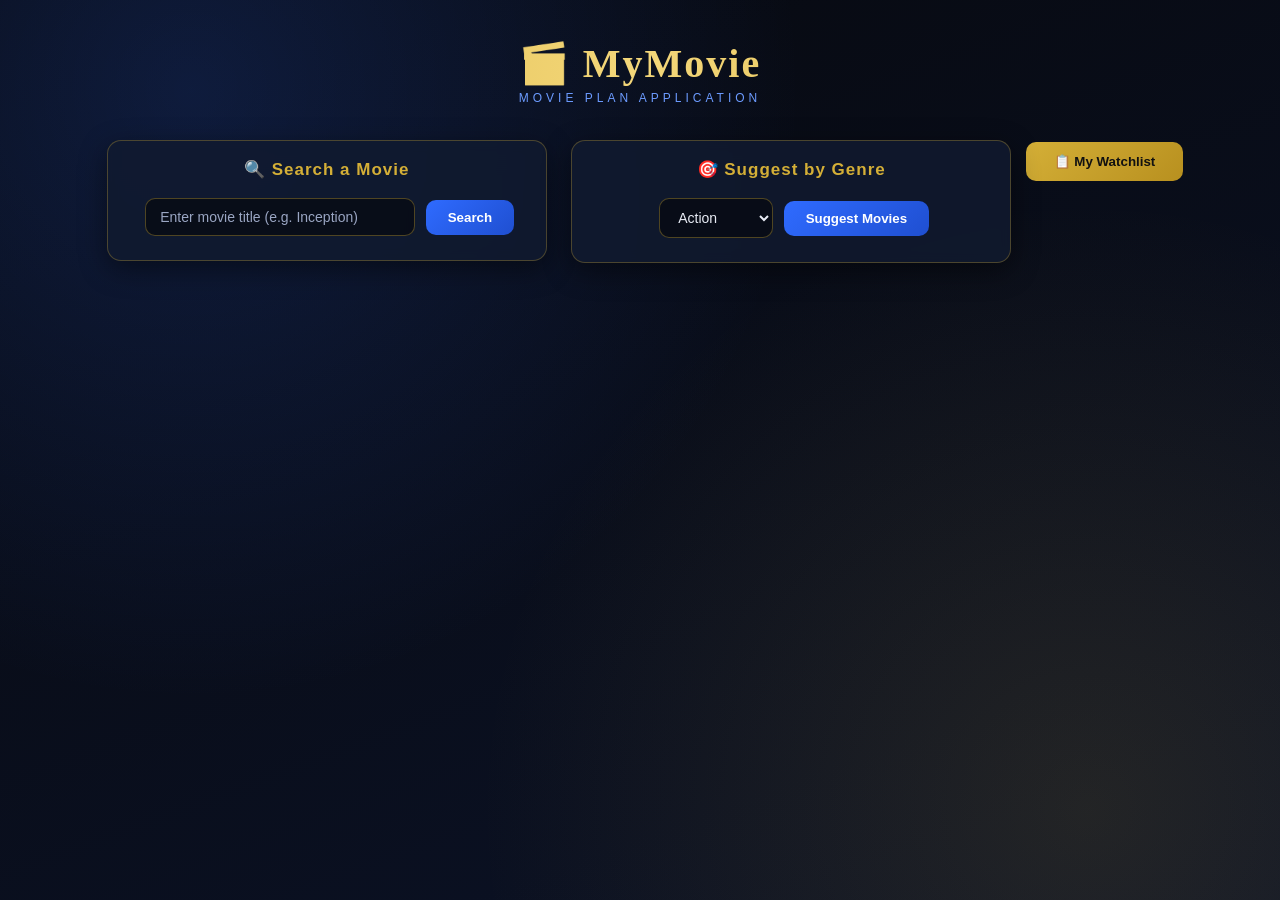
<file: index.html>
<!-- MAIN PAGE INTERFACE -->
<!DOCTYPE html>
<html lang="en">
<head>
  <meta charset="UTF-8" />
  <title>MyMovie</title>
  <link rel="stylesheet" href="style.css" />
  <link rel="icon" href="https://cdn-icons-png.flaticon.com/512/3418/3418886.png" />
</head>
<body>
  <h1>🎬 MyMovie</h1>
  <p class="tagline">Movie Plan Application</p>

  <div class="panel">
    <h2>🔍 Search a Movie</h2>
    <input type="text" id="title" placeholder="Enter movie title (e.g. Inception)" />
    <button id="searchBtn">Search</button>
  </div>

  <div class="panel">
    <h2>🎯 Suggest by Genre</h2>
    <select id="genre">
      <option>Action</option><option>Adventure</option><option>Animation</option>
      <option>Biography</option><option>Comedy</option><option>Crime</option>
      <option>Drama</option><option>Fantasy</option><option>Horror</option>
      <option>Mystery</option><option>Romance</option><option>Sci-Fi</option>
      <option>Thriller</option><option>War</option>
    </select>
    <button id="suggestBtn">Suggest Movies</button>
  </div>

  <button id="watchlistBtn">📋 My Watchlist</button>

  <div id="status"></div>
  <div id="result"></div>

  <script src="index.js"></script>
</body>
</html>
</file>
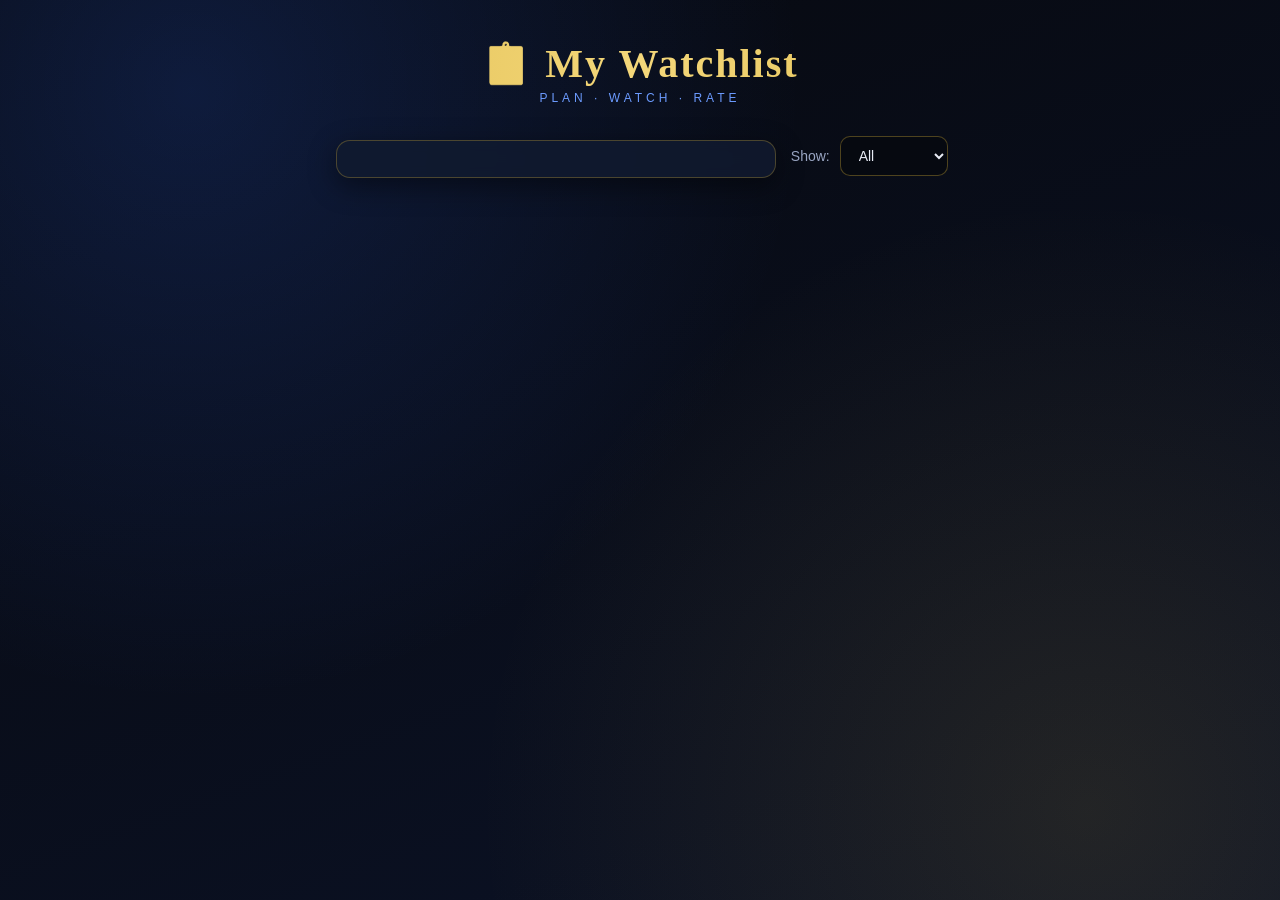
<file: watchlist.html>
<!-- WATCHLIST INTERFACE -->
<!DOCTYPE html>
<html lang="en">

<head>
  <meta charset="UTF-8" />
  <title>My Watchlist</title> 
  <link rel="stylesheet" href="style.css" />
  <link rel="icon" href="https://cdn-icons-png.flaticon.com/512/3418/3418886.png" />
</head>

<body>
  <h1>📋 My Watchlist</h1>
  <p class="tagline">Plan · Watch · Rate</p>

  <div id="stats" class="panel"></div>

  <label>Show: </label>
  <select id="filter">
    <option value="All">All</option>
    <option value="To Watch">To Watch</option>
    <option value="Watched">Watched</option>
  </select>

  <div id="list"></div>

  <script src="watchlist.js"></script>
</body>
</html>
</file>
<file: style.css>
/* ========== THEME: BLACK / GOLD / BLUE ========== */
:root {
  --black: #07090f;
  --navy: #0b1226;
  --card: #111a30;
  --card-hover: #15213d;
  --gold: #d4af37;
  --gold-light: #f4d77a;
  --blue: #2f6bff;
  --blue-light: #6c9bff;
  --text: #e8ecf5;
  --muted: #9aa6c3;
  --danger: #e04a4a;
}

* { box-sizing: border-box; }

body {
  font-family: 'Segoe UI', Tahoma, Geneva, Verdana, sans-serif;
  background:
    radial-gradient(circle at 15% 10%, rgba(47, 107, 255, 0.18), transparent 45%),
    radial-gradient(circle at 85% 90%, rgba(212, 175, 55, 0.12), transparent 45%),
    linear-gradient(160deg, var(--black), var(--navy));
  background-attachment: fixed;
  color: var(--text);
  text-align: center;
  padding: 30px;
  min-height: 100vh;
  margin: 0;
}

/* ---------- TITLES ---------- */
h1 {
  font-family: Georgia, 'Times New Roman', serif;
  font-size: 40px;
  letter-spacing: 2px;
  margin: 10px 0 4px;
  background: linear-gradient(90deg, var(--gold), var(--gold-light), var(--gold));
  -webkit-background-clip: text;
  background-clip: text;
  -webkit-text-fill-color: transparent;
}

.tagline {
  color: var(--blue-light);
  letter-spacing: 4px;
  text-transform: uppercase;
  font-size: 12px;
  margin: 0 0 25px;
}

h2 {
  font-size: 17px;
  margin: 0 0 12px;
  color: var(--gold);
  letter-spacing: 1px;
}

/* ---------- INPUTS ---------- */
input, textarea, select {
  background: rgba(7, 9, 15, 0.7);
  color: var(--text);
  padding: 10px 14px;
  border: 1px solid rgba(212, 175, 55, 0.35);
  border-radius: 10px;
  margin: 6px;
  font-size: 14px;
  transition: border-color 0.25s, box-shadow 0.25s;
}
input[type="text"] { width: 270px; }
input::placeholder { color: var(--muted); }
input:focus, textarea:focus, select:focus {
  outline: none;
  border-color: var(--gold);
  box-shadow: 0 0 0 3px rgba(212, 175, 55, 0.2);
}
select option { background: var(--navy); color: var(--text); }
input[type="date"] { color-scheme: dark; }
label { color: var(--muted); font-size: 14px; }

/* ---------- BUTTONS ---------- */
button {
  background: linear-gradient(135deg, var(--gold), #b8901f);
  color: #111;
  font-weight: 700;
  border: none;
  border-radius: 10px;
  padding: 10px 22px;
  cursor: pointer;
  transition: transform 0.15s, box-shadow 0.25s, filter 0.25s;
}
button:hover {
  transform: translateY(-2px);
  box-shadow: 0 6px 18px rgba(212, 175, 55, 0.35);
  filter: brightness(1.08);
}
button:active { transform: translateY(0); }

#searchBtn, #suggestBtn {
  background: linear-gradient(135deg, var(--blue), #1f4fd1);
  color: white;
}
#searchBtn:hover, #suggestBtn:hover { box-shadow: 0 6px 18px rgba(47, 107, 255, 0.45); }

.save-btn {
  background: linear-gradient(135deg, var(--blue), #1f4fd1);
  color: white;
}
.save-btn:hover { box-shadow: 0 6px 18px rgba(47, 107, 255, 0.45); }

.delete-btn {
  background: transparent;
  color: var(--danger);
  border: 1px solid var(--danger);
}
.delete-btn:hover {
  background: var(--danger);
  color: white;
  box-shadow: 0 6px 18px rgba(224, 74, 74, 0.35);
}

#watchlistBtn { margin: 12px 0 6px; padding: 12px 28px; }

/* ---------- PANELS ---------- */
.panel {
  background: rgba(17, 26, 48, 0.85);
  backdrop-filter: blur(6px);
  display: inline-block;
  vertical-align: top;
  min-width: 440px;
  margin: 10px;
  padding: 18px 26px;
  border-radius: 14px;
  border: 1px solid rgba(212, 175, 55, 0.3);
  box-shadow: 0 8px 28px rgba(0, 0, 0, 0.45);
}
.panel p { margin: 8px 0; }
.panel b { color: var(--gold-light); }

#status { margin: 18px; font-weight: 600; color: var(--blue-light); }
.error { color: var(--danger); }

/* ---------- MOVIE CARDS ---------- */
.movie-card {
  display: flex;
  gap: 18px;
  background: var(--card);
  max-width: 760px;
  margin: 18px auto;
  padding: 16px;
  border-radius: 14px;
  text-align: left;
  border: 1px solid rgba(47, 107, 255, 0.25);
  border-left: 4px solid var(--gold);
  box-shadow: 0 6px 22px rgba(0, 0, 0, 0.45);
  transition: transform 0.2s, box-shadow 0.25s, background 0.25s;
}
.movie-card:hover {
  transform: translateY(-3px);
  background: var(--card-hover);
  box-shadow: 0 10px 30px rgba(47, 107, 255, 0.25);
}

.movie-card img, .no-poster {
  width: 120px;
  height: 175px;
  object-fit: cover;
  border-radius: 10px;
  flex-shrink: 0;
  border: 1px solid rgba(212, 175, 55, 0.4);
}
.no-poster {
  background: linear-gradient(160deg, #1b2747, #0d1426);
  color: var(--muted);
  display: flex;
  align-items: center;
  justify-content: center;
  font-size: 12px;
}

.info { flex: 1; }
.info h3 {
  margin: 0 0 8px;
  font-family: Georgia, 'Times New Roman', serif;
  color: var(--gold-light);
  font-size: 20px;
}
.info p { margin: 5px 0; color: var(--text); }
.info b { color: var(--blue-light); }
.plot { font-size: 14px; color: var(--muted) !important; line-height: 1.5; margin-bottom: 12px !important; }

/* ---------- SCROLLBAR ---------- */
::-webkit-scrollbar { width: 10px; }
::-webkit-scrollbar-track { background: var(--black); }
::-webkit-scrollbar-thumb { background: var(--gold); border-radius: 6px; }
::-webkit-scrollbar-thumb:hover { background: var(--gold-light); }
</file>
